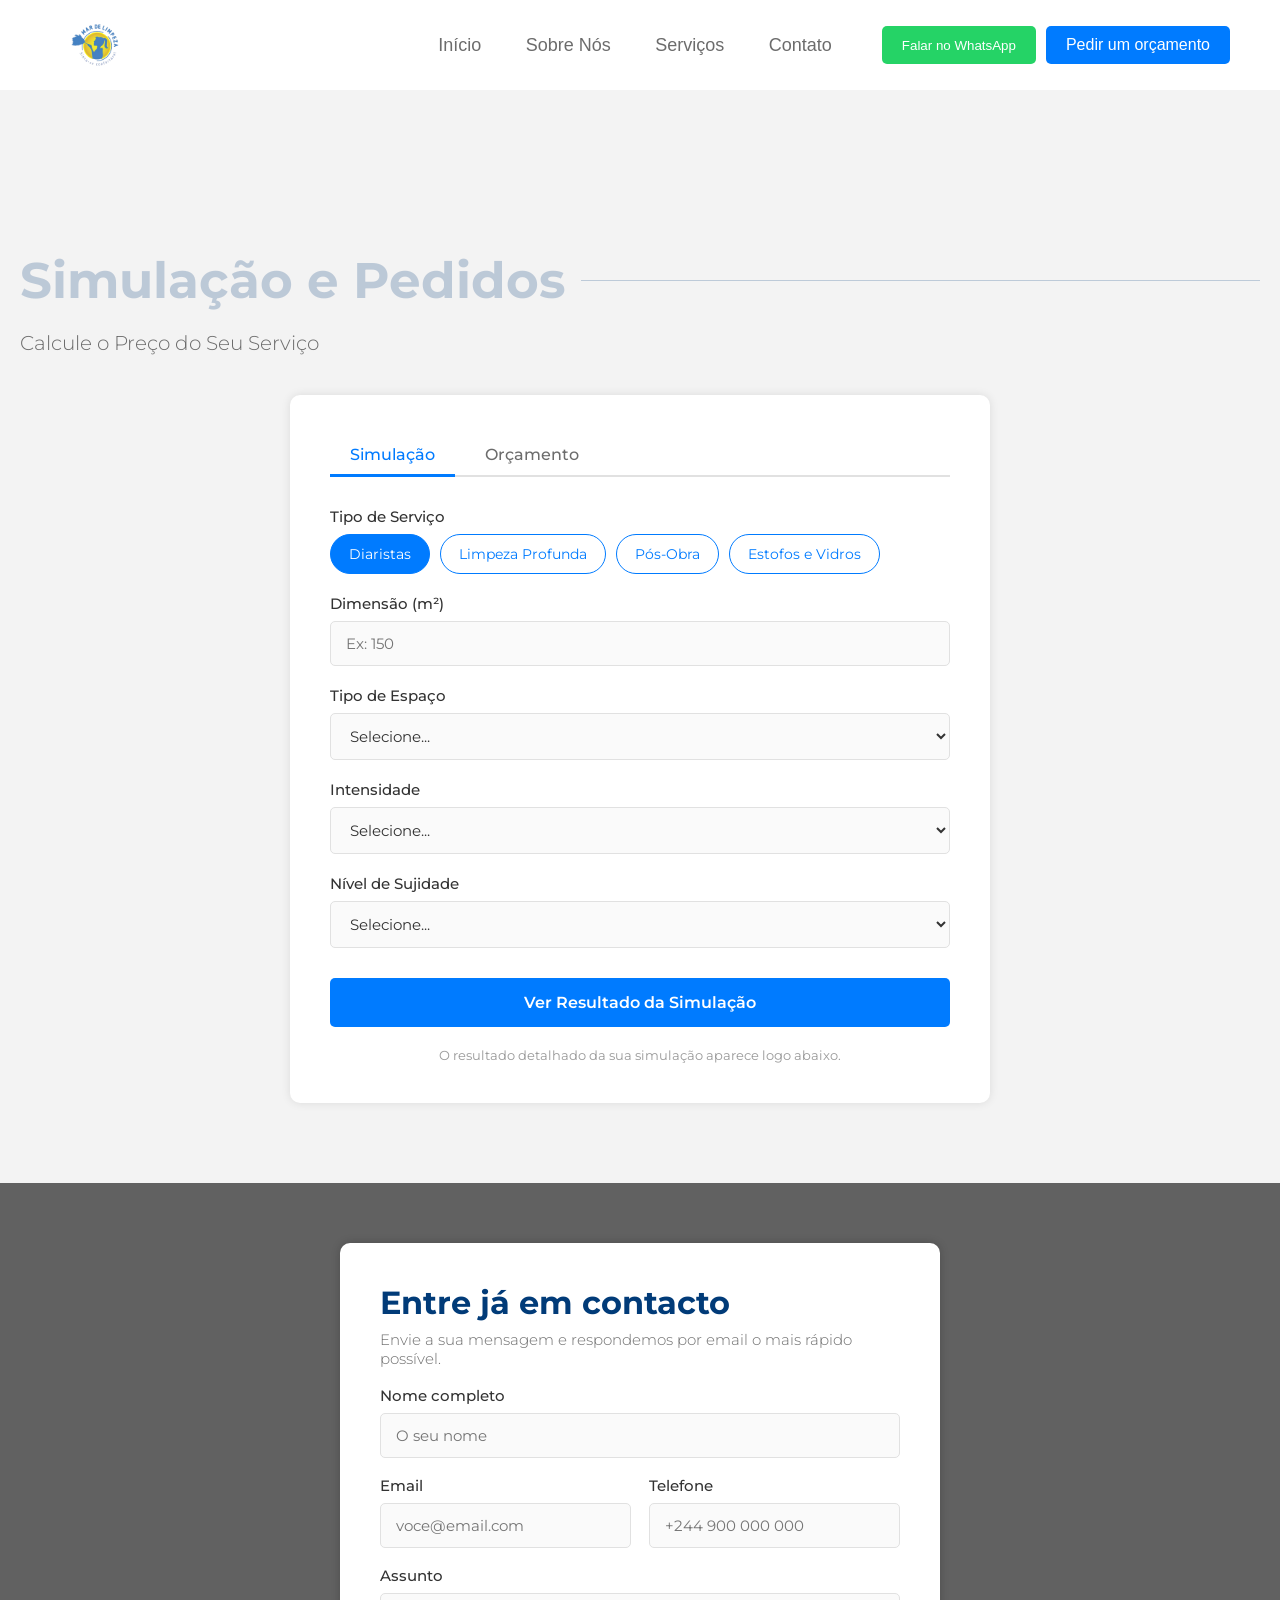
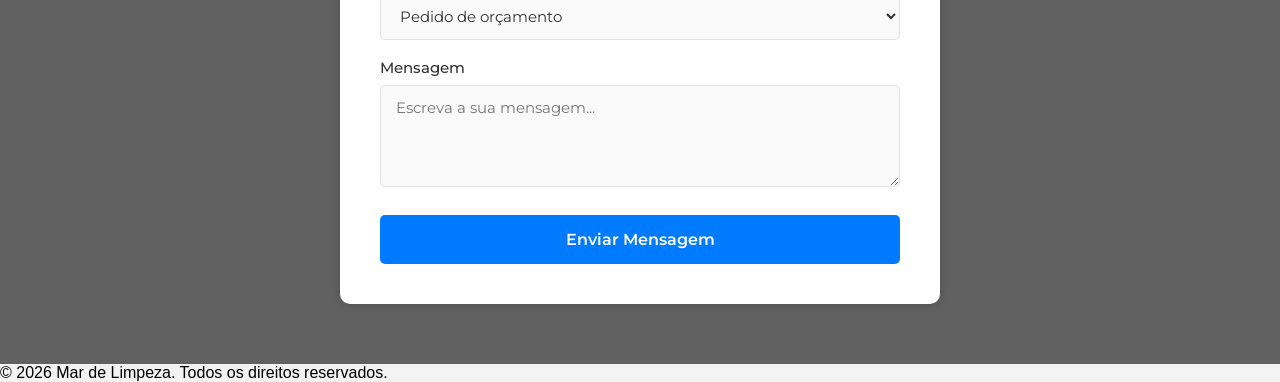
<file: marlimpezaSite/orcamento.html>
<!DOCTYPE html>
<html lang="pt-br">
<head>
    <meta charset="UTF-8">
    <meta name="viewport" content="width=device-width, initial-scale=1.0">
    <link rel="stylesheet" href="estilos/estilos.css">
    <!-- font styles -->
     <link rel="preconnect" href="https://fonts.googleapis.com">
    <link rel="preconnect" href="https://fonts.gstatic.com" crossorigin>
    <link rel="shortcut icon" href="imagens/logotipo.png" type="image/x-icon">
    <link href="https://fonts.googleapis.com/css2?family=Montserrat:ital,wght@0,100..900;1,100..900&display=swap" rel="stylesheet">
    <title>Pedir Orçamento | Mar de Limpeza</title>
</head>
<body>
    <header>
        <img class="logo" src="imagens/logotipo.png" alt="logo">
        <button class="menu-toggle" id="menuToggle" aria-label="Abrir menu" aria-expanded="false">
            <span></span>
            <span></span>
            <span></span>
        </button>
        <div class="nav-wrapper" id="navWrapper">
            <nav>
                <ul>
                    <li><a href="index.html">Início</a></li>
                    <li><a href="index.html#">Sobre Nós</a></li>
                    <li><a href="servicos.html">Serviços</a></li>
                    <li><a href="index.html#contact">Contato</a></li>
                </ul>
            </nav>
            <div class="header-actions">
                <button class="whatsapp">Falar no WhatsApp</button>
                <a href="orcamento.html" class="orcamento">Pedir um orçamento</a>
            </div>
        </div>
        <div class="nav-backdrop" id="navBackdrop"></div>
    </header>

    <main>
        <section class="container simulador simulador-pagina">
            <h2>Simulação e Pedidos</h2>
            <p class="simulador-subtitulo">Calcule o Preço do Seu Serviço</p>

            <div class="simulador-card">
                <div class="simulador-tabs">
                    <button type="button" class="tab-btn active" data-tab="simulacao">Simulação</button>
                    <button type="button" class="tab-btn" data-tab="orcamento">Orçamento</button>
                </div>

                <form id="formSimulador" class="simulador-form">
                    <div class="campo campo-servicos">
                        <label>Tipo de Serviço</label>
                        <div class="servicos-chips">
                            <button type="button" class="chip active" data-servico="Diaristas" data-preco="350">Diaristas</button>
                            <button type="button" class="chip" data-servico="Limpeza Profunda" data-preco="550">Limpeza Profunda</button>
                            <button type="button" class="chip" data-servico="Pós-Obra" data-preco="700">Pós-Obra</button>
                            <button type="button" class="chip" data-servico="Estofos e Vidros" data-preco="450">Estofos e Vidros</button>
                        </div>
                    </div>

                    <div class="campo">
                        <label for="dimensao">Dimensão (m²)</label>
                        <input type="number" id="dimensao" name="dimensao" min="1" placeholder="Ex: 150" required>
                    </div>

                    <div class="campo">
                        <label for="tipoEspaco">Tipo de Espaço</label>
                        <select id="tipoEspaco" name="tipoEspaco" required>
                            <option value="" disabled selected>Selecione...</option>
                            <option value="1">Residencial</option>
                            <option value="1.2">Comercial</option>
                            <option value="1.5">Industrial</option>
                            <option value="1.1">Condomínio</option>
                        </select>
                    </div>

                    <div class="campo">
                        <label for="intensidade">Intensidade</label>
                        <select id="intensidade" name="intensidade" required>
                            <option value="" disabled selected>Selecione...</option>
                            <option value="0.9">Leve</option>
                            <option value="1">Moderada</option>
                            <option value="1.3">Intensa</option>
                        </select>
                    </div>

                    <div class="campo">
                        <label for="sujidade">Nível de Sujidade</label>
                        <select id="sujidade" name="sujidade" required>
                            <option value="" disabled selected>Selecione...</option>
                            <option value="0.9">Baixo</option>
                            <option value="1">Médio</option>
                            <option value="1.25">Alto</option>
                            <option value="1.5">Muito Alto</option>
                        </select>
                    </div>

                    <button type="submit" class="btn-simular">Ver Resultado da Simulação</button>
                    <p class="simulador-aviso">O resultado detalhado da sua simulação aparece logo abaixo.</p>
                </form>

                <div id="resultadoSimulacao" class="resultado-simulacao">
                    <h3>Resultado da Simulação</h3>
                    <ul class="resultado-lista">
                        <li><span>Serviço</span><strong id="resServico"></strong></li>
                        <li><span>Dimensão</span><strong id="resDimensao"></strong></li>
                        <li><span>Tipo de Espaço</span><strong id="resEspaco"></strong></li>
                        <li><span>Intensidade</span><strong id="resIntensidade"></strong></li>
                        <li><span>Nível de Sujidade</span><strong id="resSujidade"></strong></li>
                    </ul>
                    <div class="resultado-total">
                        <span>Valor Estimado</span>
                        <strong id="resTotal">0 Kz</strong>
                    </div>
                    <p class="resultado-obs">*Valor aproximado. O orçamento final pode variar após vistoria.</p>
                </div>
            </div>
        </section>

        <section id="contact" class="contact">
            <div class="contact-overlay">
                <form id="formContato" class="contact-form">
                    <h1>Entre já em contacto</h1>
                    <p class="contact-subtitulo">Envie a sua mensagem e respondemos por email o mais rápido possível.</p>

                    <div class="campo">
                        <label for="contatoNome">Nome completo</label>
                        <input type="text" id="contatoNome" name="nome" placeholder="O seu nome" required>
                    </div>

                    <div class="contact-linha">
                        <div class="campo">
                            <label for="contatoEmail">Email</label>
                            <input type="email" id="contatoEmail" name="email" placeholder="voce@email.com" required>
                        </div>

                        <div class="campo">
                            <label for="contatoTelefone">Telefone</label>
                            <input type="tel" id="contatoTelefone" name="telefone" placeholder="+244 900 000 000">
                        </div>
                    </div>

                    <div class="campo">
                        <label for="contatoAssunto">Assunto</label>
                        <select id="contatoAssunto" name="assunto">
                            <option value="Pedido de orçamento">Pedido de orçamento</option>
                            <option value="Dúvida sobre serviços">Dúvida sobre serviços</option>
                            <option value="Reclamação">Reclamação</option>
                            <option value="Outro assunto">Outro assunto</option>
                        </select>
                    </div>

                    <div class="campo">
                        <label for="contatoMensagem">Mensagem</label>
                        <textarea id="contatoMensagem" name="mensagem" rows="4" placeholder="Escreva a sua mensagem..." required></textarea>
                    </div>

                    <button type="submit" class="btn-simular">Enviar Mensagem</button>
                </form>
            </div>
        </section>
    </main>
    <footer>
    <p>&copy; 2026 Mar de Limpeza. Todos os direitos reservados.</p>
    </footer>

    <script type="module" src="scripts/orcamento.js"></script>
</body>
</html>
</file>
<file: marlimpezaSite/estilos/estilos.css>
*{
    margin: 0;
    padding: 0;
    box-sizing: border-box;
}

html, body {
    max-width: 100%;
    overflow-x: hidden;
}

body {
    font-family: Arial, sans-serif;
    background-color: #f3f3f3;
}

header {
    display: flex;
    flex-direction: row;
    align-items: center;
    justify-content: space-between;
    position: fixed;
    width:100%;
    top: 0;
    z-index: 500;
    background-color: white;
    padding: 0px 50px;
}

header nav ul li{
    display: inline-block;
    list-style: none;
    margin-right: 20px;
}
 nav a{
    text-decoration: none;
    font-family: Arial, Helvetica, sans-serif;
    color:#6c6c6c;
    position: relative;
    padding: 10px;
    font-size: 18px;
}

nav a:hover{
    color: #007BFF;
    transition: 0.5s ease-in-out;
}

 nav a::after{
    content: "";
    width: 0%;
    height: 3px;
    background-color: #007BFF;
    position: absolute;
    bottom: 0;
    left: 0;
    transition: 0.5s ease-in-out;
}

nav a:hover::after{
    width: 100%;
}

.logo{
    width: 90px;
}

.menu-toggle{
    display: none;
    flex-direction: column;
    justify-content: space-between;
    width: 26px;
    height: 18px;
    background: none;
    border: none;
    padding: 0;
    cursor: pointer;
    z-index: 501;
}

.menu-toggle span{
    display: block;
    height: 3px;
    width: 100%;
    background-color: #013b78;
    border-radius: 2px;
}

.nav-wrapper{
    display: flex;
    align-items: center;
    gap: 20px;
}

.header-actions{
    display: flex;
    gap: 10px;
}

.nav-backdrop{
    display: none;
}

.whatsapp {
    background-color: #25D366;
    color: white;
    border: none;
    padding: 10px 20px;
    border-radius: 5px;
    cursor: pointer;
}

.orcamento {
    background-color: #007BFF;
    color: white;
    border: none;
    padding: 10px 20px;
    border-radius: 5px;
    cursor: pointer;
    text-decoration: none;
    display: inline-block;
}

.hero {
    background-image: url('../imagens/frist.jpg');
    background-attachment: fixed;
    background-size: cover;
    background-position: center;
    min-height: 100vh;
    display: flex;
    flex-direction: column;
    align-items: center;
    justify-content: center;
    position: relative;
    padding: 0 20px;
    text-align: center;
}

.hero div{
    position: absolute;
    top: 0;
    left: 0;
    width: 100%;
    height: 100%;
    background-color: rgba(0, 0, 0, 0.5);
}

.hero h1 {
    color: white;
    margin-bottom: 20px;
    z-index: 1;
    text-align: center;
    font-weight: 200;
    font-size: 20px;
}

.hero h1 mark {
    font-size: 78px;
    background-color: transparent;
    color: #F3E82F;
    font-style: italic;
    font-family:'Montserrat', sans-serif;
    font-weight: bold;
}

.hero p {
    font-size: 24px;
    margin-bottom: 30px;
    z-index: 1;
    color: white;
}

.container {
    max-width: 1400px;
    margin: 0 auto;
    padding: 0 20px;
}

.sobre-destaque{
    padding-top: 10px;
    padding-bottom: 100px;
}

.sobre-destaque .servico{
    display: flex;
    flex-direction: row;
    align-items: end;
    justify-content: center;
}

.imagensSobre{
    display: flex;
    flex-direction: row;
    justify-content: end;
    align-items: flex-end;
}

.sobre-destaque .balde{
    width: 350px;
    height: 400px;
    border-radius: 10px;
    margin-right: 30px;
    object-fit: cover;
    object-position: center top;
}

.sobre-destaque .moca{
    width: 350px;
    height: 550px;
    border-radius: 10px;
    margin-right: 20px;
    object-fit: cover;
    object-position: center top;
}

.sobre-destaque p{
    font-family: 'Montserrat', sans-serif;
    font-weight: 300;
    font-size: 20px;
    display: flex;
    align-items: center;
    color: #6c6c6c;
    max-width: 500px;
    margin-bottom: 15px;
}

.sobre-destaque button{
    background-color: #007BFF;
    color: white;
    border: none;
    padding: 10px 20px;
    border-radius: 5px;
    cursor: pointer;
}


.servicos-destaque{
    margin: auto;
}

.sobre-destaque h3{
    color: #007BFF;
    font-size: 17px;
    font-weight: 400;
    margin-bottom: 10px;
}

.servicos-destaque section{
    display: flex;
    flex-direction: row;
    align-items: center;
    flex-wrap: wrap;
    justify-content: center;
    margin-bottom: 50px;
    padding-bottom: 30px;
}

 h2{
    font-family: 'Montserrat', sans-serif;
    font-weight: bold;
    font-size: 50px;
    margin-bottom: 50px;
    margin-top: 100px;
    display: flex;
    align-items: center;
    color:#013b7839;
}

 h2::after{
    content: '';
    flex: 1 1 40px;
    height: 1px;
    background-color: #013b7839;
    margin-left: 15px;
}

.servicos-destaque div{
    display: flex;
    gap: 20px;
    flex-wrap: wrap;
    width: 400px;
    /* height: 500px; */
    background-color: white;
    padding: 5px;
    border-radius: 10px;
    box-shadow: 0px 0px 10px rgba(0, 0, 0, 0.1);
    margin-right: 15px;
    margin-bottom: 15px;
}

.servicos-destaque img{
    width: 100%;
    height: 300px;
    border-radius: 5px;
    object-fit: cover;
    object-position: center top;
}

.servi{
    background-color: #c1dfff;
    padding-top: 10px;
}


.motivos article{
    display: flex;
    justify-content: space-between;
}

article .size-6{
    width: 20px;
    color: #6c6c6c;
}

.motivos div{
    border-bottom: 3px dashed #e1e1e1;
    padding: 20px 0;
}

.motivos h1{
    font-family: 'Montserrat', sans-serif;
    font-weight: 500;
    font-size: 25px;
    margin-bottom: 8px;
    display: flex;
    align-items: center;
    color: #6c6c6c;
    cursor: pointer;
}

.motivos h1 mark {
    font-size: 35px;
    background-color: transparent;
    color: #78720093;
    font-family:'Montserrat', sans-serif;
    font-weight: 600;
}

.motivos p{
    font-family: 'Montserrat', sans-serif;
    font-weight: 300;
    font-size: 18px;
    display: flex;
    align-items: center;
    color: #6c6c6c;
    display: none;
    max-width: 700px;
}

.motivos p.active{
    animation: paragrafos .5s ease-in-out;
    display: block;
}


@keyframes paragrafos {
    from{
        max-height: 0px;
        opacity: 0;
        transform: translate3d(0, -30px, 0);
    }

    to{
        max-height: 500px;
        opacity: 1;
        transform: translate3d(0, 0, 0);
    }
}

.numbers{
    background-color: #c1dfff;
    padding: 50px 0px 150px 0px;
    margin-top: 50px;
}

.numbers h2{
    padding-top: 50px;
}

.numbers article{
    display: flex;
    justify-content: space-between;
    align-items: center;
    text-align: center;
    font-family: 'Montserrat', sans-serif;
}

.numero{
    margin-top: 50px;
    border-top: 2px dashed #013b7814;
    padding-top: 20px;
}

.numero h1{
    color:#013b7839;
    font-size: 100px;
    margin-bottom: 5px;
    padding-top: 0.5em;
    font-weight: 400;
}

.numero h1::before{
    content: "+";
    margin-right: 5px;
}

.numero p{
    color:#002042b6;
    font-weight: 300;
}

.clientesDizem{
    display: flex;
    flex-direction: row;
    flex-wrap:wrap;
    padding-bottom: 30px;
    margin-top: 30px;
}

.depoiment{
    background-color: #ffffff;
    width: 300px;
    height: auto;
    margin-right: 10px;
    padding: 20px;
    border-radius: 5px;
}

.depoiment article{
    display: flex;
    flex-direction: row;
    align-items: center;
    margin-top: 20px;
}

.depoiment article h6{
    margin-left: 10px;
    font-family: 'Montserrat', sans-serif;
    font-size: 15px;
    font-weight: 600;
    color: #858585;
}

.depoiment article h5{
    margin-left: 10px;
    font-family: 'Montserrat', sans-serif;
    font-size: 12px;
    font-weight: 400;
    color: #007BFF;
    margin-top: 2px;
}

.depoiment p{
    font-family: 'Montserrat', sans-serif;
    font-weight: 400;
    font-size: 17px;
    display: flex;
    align-items: center;
    color: #6c6c6c;
}

.depoiment img{
    width: 50px;
    height: 50px;
    border-radius: 50%;
    object-fit: cover;
}

.animado{
    opacity: 0;
}

.active.animado{
    opacity: 1;
    animation: animaLeft .5s ease-in-out;
}   


@keyframes animaLeft {
    from{
        opacity: 0;
        transform: translate3d(-50px, 0, 0);
    }

     to{
        opacity: 1;
        transform: translate3d(0 ,0, 0);
    }
}

.simulador{
    padding-top: 20px;
    padding-bottom: 80px;
}

.simulador-pagina{
    padding-top: 150px;
}

.simulador-subtitulo{
    font-family: 'Montserrat', sans-serif;
    font-weight: 300;
    font-size: 20px;
    color: #6c6c6c;
    margin-top: -30px;
    margin-bottom: 40px;
}

.simulador-card{
    background-color: white;
    border-radius: 10px;
    box-shadow: 0px 0px 10px rgba(0, 0, 0, 0.1);
    padding: 40px;
    max-width: 700px;
    margin: 0 auto;
}

.simulador-tabs{
    display: flex;
    gap: 10px;
    margin-bottom: 30px;
    border-bottom: 2px solid #e1e1e1;
}

.tab-btn{
    background: none;
    border: none;
    padding: 10px 20px;
    font-family: 'Montserrat', sans-serif;
    font-size: 16px;
    font-weight: 500;
    color: #6c6c6c;
    cursor: pointer;
    border-bottom: 3px solid transparent;
    margin-bottom: -2px;
}

.tab-btn.active{
    color: #007BFF;
    border-bottom-color: #007BFF;
}

.simulador-form{
    display: flex;
    flex-direction: column;
    gap: 20px;
}

.campo{
    display: flex;
    flex-direction: column;
    gap: 8px;
}

.campo label{
    font-family: 'Montserrat', sans-serif;
    font-weight: 500;
    font-size: 15px;
    color: #333;
}

.campo input,
.campo select{
    font-family: 'Montserrat', sans-serif;
    font-size: 15px;
    padding: 12px 15px;
    border: 1px solid #e1e1e1;
    border-radius: 5px;
    color: #333;
    background-color: #fafafa;
}

.campo input:focus,
.campo select:focus{
    outline: none;
    border-color: #007BFF;
}

.servicos-chips{
    display: flex;
    flex-wrap: wrap;
    gap: 10px;
}

.chip{
    font-family: 'Montserrat', sans-serif;
    font-size: 14px;
    padding: 10px 18px;
    border-radius: 20px;
    border: 1px solid #007BFF;
    background-color: white;
    color: #007BFF;
    cursor: pointer;
    transition: 0.3s ease-in-out;
}

.chip.active,
.chip:hover{
    background-color: #007BFF;
    color: white;
}

.btn-simular{
    background-color: #007BFF;
    color: white;
    border: none;
    padding: 15px 20px;
    border-radius: 5px;
    font-family: 'Montserrat', sans-serif;
    font-size: 16px;
    font-weight: 600;
    cursor: pointer;
    margin-top: 10px;
}

.btn-simular:hover{
    background-color: #0062cc;
}

.simulador-aviso{
    font-family: 'Montserrat', sans-serif;
    font-size: 13px;
    color: #999;
    text-align: center;
}

.resultado-simulacao{
    display: none;
    margin-top: 30px;
    padding-top: 30px;
    border-top: 2px dashed #e1e1e1;
}

.resultado-simulacao.active{
    display: block;
    animation: paragrafos .5s ease-in-out;
}

.resultado-simulacao h3{
    font-family: 'Montserrat', sans-serif;
    font-weight: 600;
    font-size: 22px;
    color: #333;
    margin-bottom: 15px;
}

.resultado-lista{
    list-style: none;
}

.resultado-lista li{
    display: flex;
    justify-content: space-between;
    padding: 8px 0;
    font-family: 'Montserrat', sans-serif;
    font-size: 15px;
    border-bottom: 1px solid #f3f3f3;
}

.resultado-lista li span{
    color: #6c6c6c;
}

.resultado-lista li strong{
    color: #333;
    font-weight: 500;
}

.resultado-total{
    display: flex;
    justify-content: space-between;
    align-items: center;
    background-color: #c1dfff;
    padding: 15px 20px;
    border-radius: 5px;
    margin-top: 20px;
    font-family: 'Montserrat', sans-serif;
}

.resultado-total span{
    color: #002042b6;
    font-weight: 500;
}

.resultado-total strong{
    color: #013b78;
    font-size: 24px;
    font-weight: 700;
}

.resultado-obs{
    font-family: 'Montserrat', sans-serif;
    font-size: 12px;
    color: #999;
    margin-top: 10px;
    text-align: center;
}

.contact{
    background-image: url('../imagens/second.jpg');
    background-repeat: no-repeat;
    background-size: cover;
    background-position: center center;
    background-attachment: fixed;
    min-height: 70vh;
}

.contact-overlay{
    background-color: rgba(0, 0, 0, 0.6);
    display: flex;
    align-items: center;
    justify-content: center;
    padding: 60px 20px;
}

.contact-form{
    background-color: white;
    border-radius: 10px;
    box-shadow: 0px 0px 10px rgba(0, 0, 0, 0.2);
    padding: 40px;
    max-width: 600px;
    width: 100%;
    display: flex;
    flex-direction: column;
    gap: 18px;
}

.contact-form h1{
    font-family: 'Montserrat', sans-serif;
    font-weight: bold;
    font-size: 32px;
    color: #013b78;
}

.contact-subtitulo{
    font-family: 'Montserrat', sans-serif;
    font-weight: 300;
    font-size: 15px;
    color: #6c6c6c;
    margin-top: -10px;
}

.contact-linha{
    display: flex;
    gap: 18px;
}

.contact-linha .campo{
    flex: 1;
}

.contact-form textarea{
    font-family: 'Montserrat', sans-serif;
    font-size: 15px;
    padding: 12px 15px;
    border: 1px solid #e1e1e1;
    border-radius: 5px;
    color: #333;
    background-color: #fafafa;
    resize: vertical;
}

.contact-form textarea:focus{
    outline: none;
    border-color: #007BFF;
}

/* ==========================================================
   Responsividade
   ========================================================== */

@media (max-width: 992px){
    header{
        padding: 15px 20px;
    }

    .menu-toggle{
        display: flex;
    }

    .nav-wrapper{
        position: fixed;
        top: 0;
        right: 0;
        height: 100vh;
        width: min(300px, 80%);
        background-color: white;
        flex-direction: column;
        align-items: flex-start;
        justify-content: flex-start;
        gap: 15px;
        padding: 100px 30px 30px;
        transform: translate3d(100%, 0, 0);
        transition: transform .3s ease-in-out;
        box-shadow: -5px 0 15px rgba(0, 0, 0, 0.15);
        z-index: 500;
    }

    .nav-wrapper.open{
        transform: translate3d(0, 0, 0);
    }

    .nav-wrapper nav{
        width: 100%;
    }

    .nav-wrapper nav ul li{
        display: block;
        margin-right: 0;
        margin-bottom: 10px;
    }

    .header-actions{
        flex-direction: column;
        width: 100%;
        margin-top: 10px;
    }

    .header-actions button,
    .header-actions a{
        width: 100%;
        text-align: center;
    }

    .nav-backdrop.open{
        display: block;
        position: fixed;
        inset: 0;
        background-color: rgba(0, 0, 0, 0.4);
        z-index: 400;
    }

    h2{
        font-size: 36px;
        margin-top: 70px;
        margin-bottom: 30px;
    }

    .hero h1{
        font-size: 18px;
    }

    .hero h1 mark{
        font-size: 54px;
    }

    .sobre-destaque .servico{
        flex-wrap: wrap;
        justify-content: center;
    }

    .imagensSobre{
        justify-content: center;
        margin-bottom: 20px;
    }

    .sobre-destaque .balde{
        width: 220px;
        height: 280px;
    }

    .sobre-destaque .moca{
        width: 220px;
        height: 340px;
    }

    .servicos-destaque div{
        margin-right: 0;
    }

    .numbers article{
        flex-wrap: wrap;
        row-gap: 30px;
    }

    .numbers article > div{
        flex: 1 1 40%;
    }

    .numero h1{
        font-size: 70px;
    }

    .clientesDizem{
        justify-content: center;
    }

    .simulador-pagina{
        padding-top: 130px;
    }

    .contact-linha{
        flex-direction: column;
    }
}

@media (max-width: 600px){
    header{
        padding: 12px 15px;
    }

    .logo{
        width: 70px;
    }

    .hero, .contact{
        background-attachment: scroll;
    }

    h2{
        font-size: 26px;
        margin-top: 50px;
        margin-bottom: 20px;
    }

    .hero h1 mark{
        font-size: 38px;
    }

    .hero p{
        font-size: 16px;
    }

    .sobre-destaque .balde,
    .sobre-destaque .moca{
        width: 45%;
        height: 220px;
        margin-right: 10px;
    }

    .servicos-destaque div{
        width: 100%;
    }

    .motivos h1{
        font-size: 19px;
    }

    .motivos h1 mark{
        font-size: 26px;
    }

    .motivos p{
        font-size: 15px;
    }

    .numbers article > div{
        flex: 1 1 100%;
    }

    .numero h1{
        font-size: 55px;
    }

    .depoiment{
        width: 100%;
        max-width: 320px;
        margin-right: 0;
    }

    .simulador-card,
    .contact-form{
        padding: 22px;
    }

    .simulador-tabs{
        flex-wrap: wrap;
    }

    .servicos-chips{
        flex-direction: column;
    }

    .chip{
        text-align: center;
    }

    .contact-form h1{
        font-size: 24px;
    }
}
</file>
